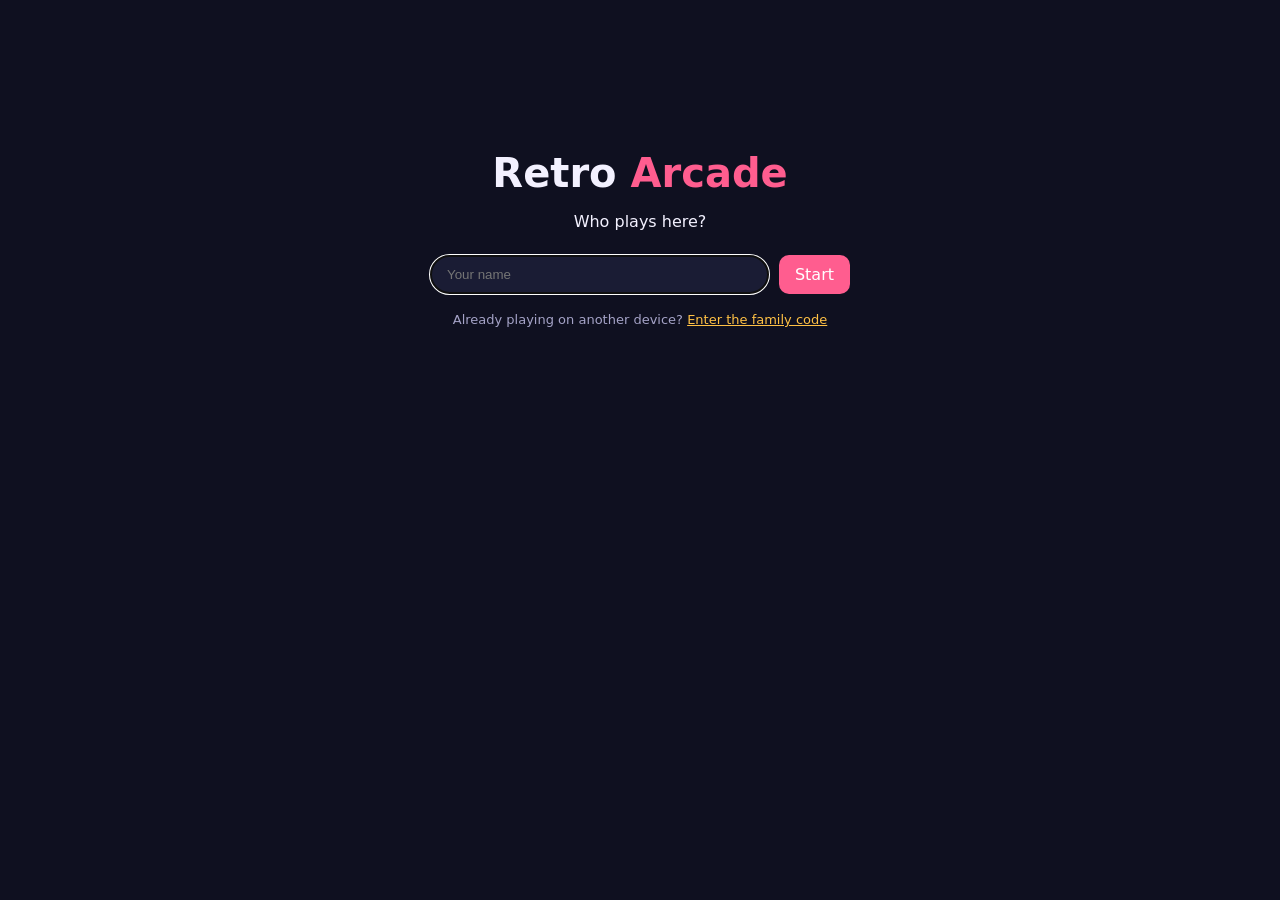
<file: docs/index.html>
<!doctype html>
<html lang="en">
<head>
<meta charset="utf-8">
<meta name="viewport" content="width=device-width, initial-scale=1, viewport-fit=cover">
<meta name="theme-color" content="#0f1020">
<title>Retro Arcade</title>
<link rel="manifest" href="manifest.webmanifest">
<link rel="icon" href="icon-192.png">
<link rel="stylesheet" href="style.css">
<link rel="stylesheet" href="phone.css">
</head>
<body>
<div class="wrap" id="app"></div>
<input type="file" id="picker" multiple hidden>
<input type="file" id="restorePicker" accept=".json" hidden>

<dialog id="userDlg">
  <form method="dialog" id="userForm">
    <h3 id="userDlgTitle" style="margin-top:0">New player</h3>
    <input type="text" id="userName" maxlength="20" placeholder="Name" autocomplete="off" required data-nav>
    <div class="colors" id="userColors"></div>
    <label class="check"><input type="checkbox" id="userKid" data-nav> Kid mode (bigger tiles, hidden games stay hidden)</label>
    <button type="button" class="link" id="userPin" hidden data-nav>Change parent PIN</button>
    <div class="btns">
      <button type="button" class="btn danger" id="userDelete" hidden data-nav>Remove</button>
      <button type="button" class="btn" id="userCancel" data-cancel data-nav>Cancel</button>
      <button type="submit" class="btn primary" data-nav>Save</button>
    </div>
  </form>
</dialog>

<dialog id="pinDlg">
  <h3 id="pinTitle" style="margin-top:0">Parent PIN</h3>
  <p class="hint" id="pinMsg"></p>
  <div class="pin-dots" id="pinDots"></div>
  <div class="pin-pad" id="pinPad"></div>
  <div class="btns">
    <button type="button" class="btn" id="pinCancel" data-cancel data-nav>Cancel</button>
    <button type="button" class="btn primary" id="pinOk" data-nav>OK</button>
  </div>
</dialog>

<dialog id="syncDlg">
  <form method="dialog" id="syncForm">
    <h3 style="margin-top:0">Family saves</h3>
    <p class="muted" id="syncStatus" style="margin-top:0"></p>
    <input type="text" id="syncCode" placeholder="Family code" autocomplete="off" autocapitalize="off" data-nav>
    <div class="btns" id="syncExtras" style="justify-content:flex-start;flex-wrap:wrap"></div>
    <div class="btns">
      <button type="button" class="btn danger" id="syncDisconnect" hidden data-nav>Disconnect</button>
      <button type="button" class="btn" id="syncCancel" data-cancel data-nav>Close</button>
      <button type="button" class="btn" id="syncCreate" hidden data-nav>Start a new family</button>
      <button type="submit" class="btn primary" data-nav>Connect</button>
    </div>
  </form>
</dialog>

<dialog id="popDlg">
  <h3 id="popTitle" style="margin-top:0"></h3>
  <div id="popList" class="histList"></div>
  <div class="btns"><button type="button" class="btn" id="popCancel" data-cancel data-nav>Cancel</button></div>
</dialog>

<dialog id="importDlg">
  <h3 style="margin-top:0">Add games</h3>
  <p class="hint" style="margin-top:0">Check the system for each game, then tap Add.</p>
  <div id="importList"></div>
  <div class="progress"><div id="importBar"></div></div>
  <div class="btns">
    <button type="button" class="btn" id="importCancel" data-cancel data-nav>Cancel</button>
    <button type="button" class="btn primary" id="importGo" data-nav>Add</button>
  </div>
</dialog>

<div class="toast" id="toast"><span id="toastMsg"></span><button id="toastAct"></button></div>
<script src="config.js"></script>
<script src="store.js"></script>
<script src="sync.js"></script>
<script src="nav.js"></script>
<script src="menu.js"></script>
<script src="phone.js"></script>
</body>
</html>
</file>
<file: docs/style.css>
:root {
  --bg: #0f1020;
  --panel: #1a1c34;
  --panel-2: #23264a;
  --text: #f3f1ff;
  --muted: #a5a3c7;
  --accent: #ff5d8f;
  --accent-2: #ffc145;
  --ok: #4ade80;
  --radius: 14px;
}
* { box-sizing: border-box; }
html, body { margin: 0; background: var(--bg); color: var(--text); font-family: "Segoe UI", system-ui, sans-serif; }
body { min-height: 100vh; }
button { font: inherit; color: inherit; cursor: pointer; }
.wrap { max-width: 1200px; margin: 0 auto; padding: 24px 16px 64px; }

header.top { display: flex; align-items: center; gap: 12px; margin-bottom: 24px; }
header.top h1 { font-size: 26px; margin: 0; letter-spacing: .5px; }
header.top h1 span { color: var(--accent); }
header.top .spacer { flex: 1; }
.chip { display: inline-flex; align-items: center; gap: 8px; background: var(--panel); border: 1px solid var(--panel-2);
  border-radius: 999px; padding: 6px 14px 6px 6px; }
.avatar { width: 36px; height: 36px; border-radius: 50%; display: grid; place-items: center; font-weight: 700; color: #111; flex: none; }

/* Profile picker */
.profiles { display: flex; flex-wrap: wrap; gap: 20px; justify-content: center; margin-top: 10vh; }
.profiles h2 { width: 100%; text-align: center; font-weight: 600; margin: 0 0 12px; }
.profile { background: none; border: 0; display: flex; flex-direction: column; align-items: center; gap: 10px; padding: 10px; border-radius: var(--radius); }
.profile .avatar { width: 110px; height: 110px; font-size: 44px; border-radius: 22px; transition: transform .15s; }
.profile:hover .avatar, .profile:focus-visible .avatar { transform: scale(1.06); outline: 3px solid var(--text); }
.profile.add .avatar { background: var(--panel-2); color: var(--muted); }

/* Library */
.tabs { display: flex; gap: 8px; flex-wrap: wrap; margin-bottom: 18px; }
.tab { background: var(--panel); border: 1px solid var(--panel-2); border-radius: 999px; padding: 8px 16px; color: var(--muted); }
.tab.on { background: var(--accent); border-color: var(--accent); color: #fff; }
.search { flex: 0 1 260px; background: var(--panel); border: 1px solid var(--panel-2); border-radius: 999px; padding: 8px 16px; color: var(--text); }
h3.row { margin: 26px 0 12px; font-size: 18px; color: var(--muted); font-weight: 600; }
.grid { display: grid; grid-template-columns: repeat(auto-fill, minmax(150px, 1fr)); gap: 16px; }
.card { background: var(--panel); border: 1px solid var(--panel-2); border-radius: var(--radius); overflow: hidden; padding: 0;
  text-align: left; display: flex; flex-direction: column; transition: transform .12s, border-color .12s; }
.card:hover, .card:focus-visible { transform: translateY(-3px); border-color: var(--accent); outline: none; }
.cover { aspect-ratio: 3 / 4; background: var(--panel-2); display: grid; place-items: center; overflow: hidden; }
.cover img { width: 100%; height: 100%; object-fit: cover; }
.cover .ph { font-size: 15px; padding: 12px; text-align: center; color: var(--muted); }
.card .meta { padding: 10px 12px 12px; }
.card .t { font-size: 14px; font-weight: 600; line-height: 1.25; }
.card .s { font-size: 12px; color: var(--muted); margin-top: 4px; }
.badge { display: inline-block; font-size: 11px; font-weight: 700; padding: 2px 7px; border-radius: 6px; background: var(--panel-2); color: var(--accent-2); }
.empty { color: var(--muted); padding: 40px 0; text-align: center; }

/* Dialog */
dialog { background: var(--panel); color: var(--text); border: 1px solid var(--panel-2); border-radius: var(--radius); padding: 22px; width: min(420px, calc(100vw - 32px)); }
dialog::backdrop { background: rgba(0,0,0,.6); }
.pin-dots { font-size: 28px; letter-spacing: 10px; text-align: center; min-height: 40px; margin: 6px 0 10px; }
.pin-pad { display: grid; grid-template-columns: repeat(3, 1fr); gap: 10px; }
.pin-pad .pin-key { font-size: 22px; padding: 14px 0; }
#userPin { display: block; margin-top: 10px; }
#userPin[hidden] { display: none; }
dialog input[type=text] { width: 100%; padding: 10px 12px; border-radius: 10px; border: 1px solid var(--panel-2); background: var(--bg); color: var(--text); font-size: 16px; }
.colors { display: flex; gap: 10px; margin: 14px 0; flex-wrap: wrap; }
.colors button { width: 34px; height: 34px; border-radius: 50%; border: 3px solid transparent; }
.colors button.on { border-color: var(--text); }
.btns { display: flex; gap: 10px; justify-content: flex-end; margin-top: 16px; }
.btn { background: var(--panel-2); border: 0; border-radius: 10px; padding: 10px 16px; }
.btn.primary { background: var(--accent); color: #fff; }
.btn.danger { background: transparent; color: #ff8080; margin-right: auto; }

/* Player */
body.play { overflow: hidden; }
#game { position: fixed; inset: 0; }
.hud { position: fixed; top: 10px; left: 10px; z-index: 10000; display: flex; gap: 8px; align-items: center; opacity: .35; transition: opacity .2s; }
.hud:hover, .hud:focus-within { opacity: 1; }
.hud .btn { background: rgba(20,20,40,.85); }
.toast { position: fixed; bottom: 18px; left: 50%; transform: translateX(-50%); z-index: 10001; background: rgba(20,20,40,.92);
  border: 1px solid var(--panel-2); border-radius: 999px; padding: 10px 18px; font-size: 14px; display: none; gap: 10px; align-items: center; }
.toast.show { display: flex; }
.toast button { background: none; border: 0; color: var(--accent-2); text-decoration: underline; padding: 0; }
.dot { width: 8px; height: 8px; border-radius: 50%; background: var(--ok); display: inline-block; }
.muted { font-size: 13px; color: var(--muted); }
.btn.icon { font-size: 18px; line-height: 1; padding: 8px 12px; }
.link { background: none; border: 0; color: var(--accent-2); text-decoration: underline; padding: 0; font-size: inherit; }
.histList { display: flex; flex-direction: column; gap: 8px; max-height: 50vh; overflow-y: auto; }
.hist { text-align: left; background: var(--panel-2); border: 0; border-radius: 10px; padding: 10px 14px; display: flex; justify-content: space-between; gap: 10px; }
.hist small { color: var(--muted); }
.hud .btn { padding: 8px 12px; font-size: 14px; }
.hud { flex-wrap: wrap; max-width: calc(100vw - 20px); }

/* Controller / keyboard focus */
body.gp [data-nav]:focus { outline: 3px solid var(--accent-2); outline-offset: 2px; }
.card:focus-visible, body.gp .card:focus { transform: translateY(-3px); border-color: var(--accent-2); }

/* Library extras */
.sel { background: var(--panel); border: 1px solid var(--panel-2); border-radius: 999px; padding: 8px 14px; color: var(--text); }
.cover { position: relative; }
.star { position: absolute; top: 6px; left: 8px; color: var(--accent-2); font-size: 20px; text-shadow: 0 1px 3px #000; }
.new { position: absolute; top: 8px; right: 8px; background: var(--accent); color: #fff; font-size: 10px; font-weight: 800; padding: 2px 6px; border-radius: 6px; letter-spacing: .5px; }
.check { display: flex; align-items: center; gap: 8px; font-size: 14px; color: var(--muted); margin: 4px 0 2px; }
.check input { width: 18px; height: 18px; }
.welcome { text-align: center; margin-top: 14vh; }
.welcome h1 { font-size: 40px; margin-bottom: 6px; }
.welcome h1 span { color: var(--accent); }
.welcome .bar { max-width: 420px; margin: 24px auto 0; }
body.kid .grid { grid-template-columns: repeat(auto-fill, minmax(200px, 1fr)); gap: 22px; }
body.kid .card .t { font-size: 17px; }
body.kid .tabs .tab, body.kid .chip { font-size: 16px; padding: 10px 18px; }

/* Quick menu in a game */
.quick { width: min(520px, calc(100vw - 32px)); }
.qgrid { display: grid; grid-template-columns: 1fr 1fr; gap: 8px; }
.qgrid .btn { text-align: left; }
.slots { margin-top: 12px; display: flex; flex-direction: column; gap: 6px; }
.slot { display: flex; align-items: center; gap: 8px; background: var(--panel-2); border-radius: 10px; padding: 8px 10px; }
.slot > span { flex: 1; font-size: 14px; }
.slot small { display: block; color: var(--muted); font-size: 12px; }
.slot .btn { padding: 6px 12px; font-size: 13px; background: var(--panel); }
.stylusCursor { position: fixed; width: 26px; height: 26px; margin: -13px 0 0 -13px; border: 3px solid var(--accent-2); border-radius: 50%; box-shadow: 0 0 0 2px #000, inset 0 0 0 2px #000; pointer-events: none; z-index: 9999; }
.stylusCursor::after { content: ''; position: absolute; left: 50%; top: 50%; width: 4px; height: 4px; margin: -2px; background: var(--accent-2); border-radius: 50%; }
.stylusCursor.down { background: rgba(255, 193, 69, .35); transform: scale(.85); }

@media (max-width: 600px) {
  header.top h1 { font-size: 20px; }
  .grid { grid-template-columns: repeat(auto-fill, minmax(120px, 1fr)); gap: 12px; }
  .profile .avatar { width: 84px; height: 84px; font-size: 34px; }
}

.tapToPlay { position: fixed; inset: 0; z-index: 9998; display: grid; place-items: center; background: rgba(0,0,0,.45); cursor: pointer; }
.tapToPlay[hidden] { display: none; }
.tapToPlay div { background: var(--accent); color: #fff; font-weight: 700; font-size: 22px; padding: 16px 32px; border-radius: 999px; box-shadow: 0 8px 30px rgba(0,0,0,.5); }
</file>
<file: docs/phone.css>
/* Phone additions on top of the shared arcade style.css */
body { padding: env(safe-area-inset-top) env(safe-area-inset-right) env(safe-area-inset-bottom) env(safe-area-inset-left); }
.bar { display: flex; gap: 10px; margin-bottom: 16px; }
.bar .search { flex: 1; min-width: 0; }
.hint { color: var(--muted); font-size: 13px; text-align: center; margin: 18px 0; }
.empty p { margin: 8px 0; }
.tabs { flex-wrap: nowrap; overflow-x: auto; scrollbar-width: none; padding-bottom: 2px; }
.tabs::-webkit-scrollbar { display: none; }
.tab { white-space: nowrap; }
.cover .ph { font-size: 13px; }
#importList { max-height: 50vh; overflow-y: auto; }
.imp { display: flex; align-items: center; gap: 10px; padding: 8px 0; border-bottom: 1px solid var(--panel-2); }
.imp-name { flex: 1; min-width: 0; font-size: 14px; overflow-wrap: anywhere; }
.imp-name small { display: block; color: var(--muted); font-size: 12px; }
.imp select { background: var(--bg); color: var(--text); border: 1px solid var(--panel-2); border-radius: 8px; padding: 6px; max-width: 46%; }
.progress { height: 6px; background: var(--panel-2); border-radius: 3px; margin-top: 14px; overflow: hidden; }
#importBar { height: 100%; width: 0; background: var(--accent); transition: width .2s; }
.btn:disabled { opacity: .5; }
@media (max-width: 600px) {
  header.top { margin-bottom: 14px; }
  .chip { padding-right: 10px; font-size: 14px; }
  .chip .avatar { width: 30px; height: 30px; }
}
</file>
